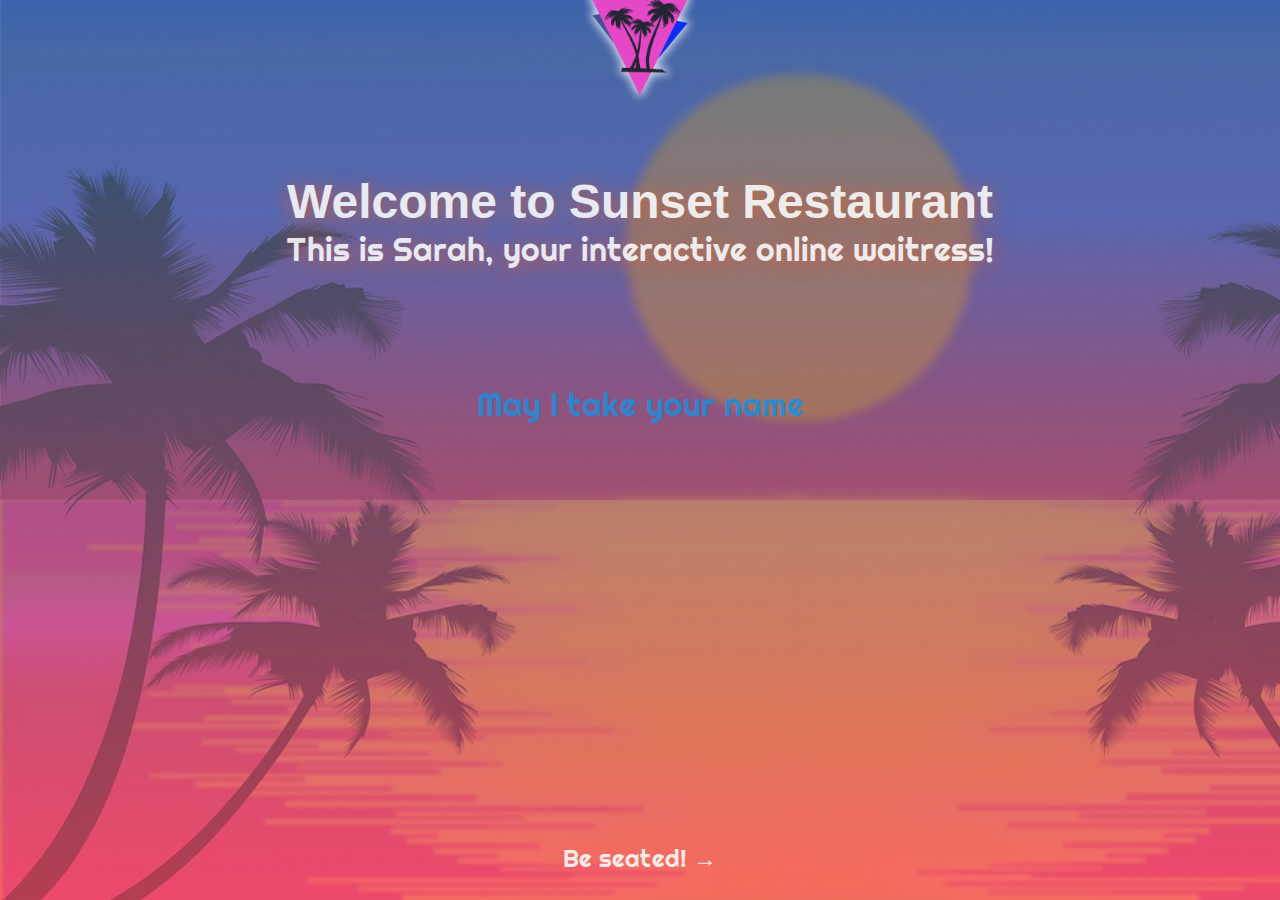
<file: index.html>
<!DOCTYPE html>

<html>
    <head>
        <title>The Sunset Restaurant</title>
        <meta charset="utf-8">
        <meta name="viewport" content="width=device-width, initial-scale=1">
        <script src="https://ajax.googleapis.com/ajax/libs/jquery/3.3.1/jquery.min.js"></script>
        <link href="https://fonts.googleapis.com/css?family=Permanent+Marker|Righteous" rel="stylesheet">
        <link rel="stylesheet" href="css/style.css">
    </head>
    <body>
        <div id="appFrame">
            <div id="errorBox">Please enable Javascript!</div>
        </div>
        
        <script src="js/app.js"></script>
    </body>
</html>
</file>
<file: css/style.css>
* {
  margin: 0;
  padding: 0;
  box-sizing: border-box;
}

body {
  background: url("../img/hero1280gradient.jpg");
  background-repeat: no-repeat;
  background-size: cover;
}

body #appFrame #errorBox, body #appFrame .pageContainer #confirmBox {
  font-family: 'Righteous', sans-serif;
  font-size: 1.1rem;
  color: #cc0000;
  background: rgba(255, 255, 255, 0.5);
  height: 20vh;
  padding: 2rem;
  text-align: center;
  visibility: hidden;
}

body #appFrame .steps {
  display: flex;
  justify-content: center;
  font-size: 2rem;
  color: #fff;
}

body #appFrame .steps p {
  margin: 1rem;
}

body #appFrame #customerName {
  text-transform: capitalize;
}

body #appFrame .pageContainer {
  display: flex;
  flex-direction: column;
  align-items: center;
  justify-content: space-between;
  overflow-y: auto;
  height: 100vh;
  text-align: center;
}

body #appFrame .pageContainer img {
  width: 7rem;
}

body #appFrame .pageContainer #header {
  width: 85vw;
}

body #appFrame .pageContainer #header h1 {
  font-family: 'Permanent Marker', sans-serif;
  font-size: 3rem;
  color: #fff;
  text-shadow: 0px 2px 20px #d86337;
}

body #appFrame .pageContainer #header p {
  font-family: 'Righteous', sans-serif;
  font-size: 2rem;
  color: #fff;
  text-shadow: 0px 2px 20px #d86337;
}

body #appFrame .pageContainer #customerNameInput {
  display: inline;
  padding: 1rem;
}

body #appFrame .pageContainer #customerNameInput input {
  font-family: 'Righteous', sans-serif;
  font-size: 2rem;
  color: #FF69B4;
  border: none;
  background: none;
  outline: none;
  padding: 4vh;
  transition: .3 ease;
}

body #appFrame .pageContainer #customerNameInput:after {
  display: block;
  content: '';
  border-bottom: solid 2px #FF69B4;
  transform: scaleX(0);
  transition: transform 250ms ease-in-out;
}

body #appFrame .pageContainer #customerNameInput:hover:after {
  transform: scaleX(1);
}

body #appFrame .pageContainer ::placeholder {
  color: #228cda;
  opacity: 1;
}

body #appFrame .pageContainer :-ms-input-placeholder {
  color: #228cda;
}

body #appFrame .pageContainer :-ms-input-placeholder {
  color: #228cda;
}

body #appFrame .pageContainer button, body #appFrame .pageContainer a {
  font-family: 'Righteous', sans-serif;
  font-size: 1.5rem;
  color: #fff;
  border: none;
  background: none;
  padding: 1.5rem;
  outline: none;
  margin-top: 4vh;
}

body #appFrame .pageContainer button:after, body #appFrame .pageContainer a:after {
  display: block;
  content: '';
  border-bottom: solid 2px #FF69B4;
  transform: scaleX(0);
  transition: transform 250ms ease-in-out;
}

body #appFrame .pageContainer button:hover:after, body #appFrame .pageContainer a:hover:after {
  transform: scaleX(1);
}

body #appFrame .pageContainer .tableCount input, body #appFrame .pageContainer .datePicker input, body #appFrame .pageContainer .tableCount select, body #appFrame .pageContainer .datePicker select {
  font-family: 'Righteous', sans-serif;
  font-size: 1.5rem;
  color: #fff;
  border: none;
  background: none;
  outline: none;
  padding: 4vh;
  background: rgba(25, 98, 141, 0.5);
  margin: 0.5rem;
  margin-bottom: 1rem;
}

body #appFrame .pageContainer .tableCount input:hover, body #appFrame .pageContainer .datePicker input:hover, body #appFrame .pageContainer .tableCount select:hover, body #appFrame .pageContainer .datePicker select:hover {
  box-shadow: 0 3px 7px #d98592;
}

body #appFrame .pageContainer .tableCount .seatBtn, body #appFrame .pageContainer .datePicker .seatBtn {
  padding: 1rem;
}

body #appFrame .pageContainer #errorBox input, body #appFrame .pageContainer #confirmBox input {
  border: none;
  background: none;
  padding: 1rem;
  outline: none;
  font-family: 'Righteous', sans-serif;
  font-size: 1rem;
  color: #fff;
  margin: 0.5rem;
  background: rgba(25, 98, 141, 0.5);
}

body #appFrame .pageContainer #errorBox input:hover, body #appFrame .pageContainer #confirmBox input:hover {
  box-shadow: 0 3px 7px #d98592;
}

body #appFrame .pageContainer #foodPicker input {
  border: none;
  background: none;
  padding: 1rem;
  outline: none;
  font-family: 'Righteous', sans-serif;
  font-size: 1rem;
  color: #fff;
  background-color: #19628d;
  margin: 0.5rem;
}

body #appFrame .pageContainer #foodPicker input:hover {
  box-shadow: 0 3px 7px #d98592;
}

body #appFrame .pageContainer #confirmBox {
  visibility: visible;
  font-family: 'Righteous', sans-serif;
  font-size: 1rem;
  color: #19628d;
  padding: 0;
}

body #appFrame .pageContainer a {
  text-decoration: none;
}

@media screen and (max-width: 480px) {
  body #appFrame .pageContainer #customerNameInput {
    padding: 0;
  }
  body #appFrame .pageContainer #customerNameInput #userNameInput {
    font-size: 1.5rem;
  }
}

@media screen and (max-width: 560px) {
  body #appFrame .pageContainer #errorBox, body #appFrame .pageContainer #confirmBox {
    height: auto;
  }
}
/*# sourceMappingURL=style.css.map */
</file>
